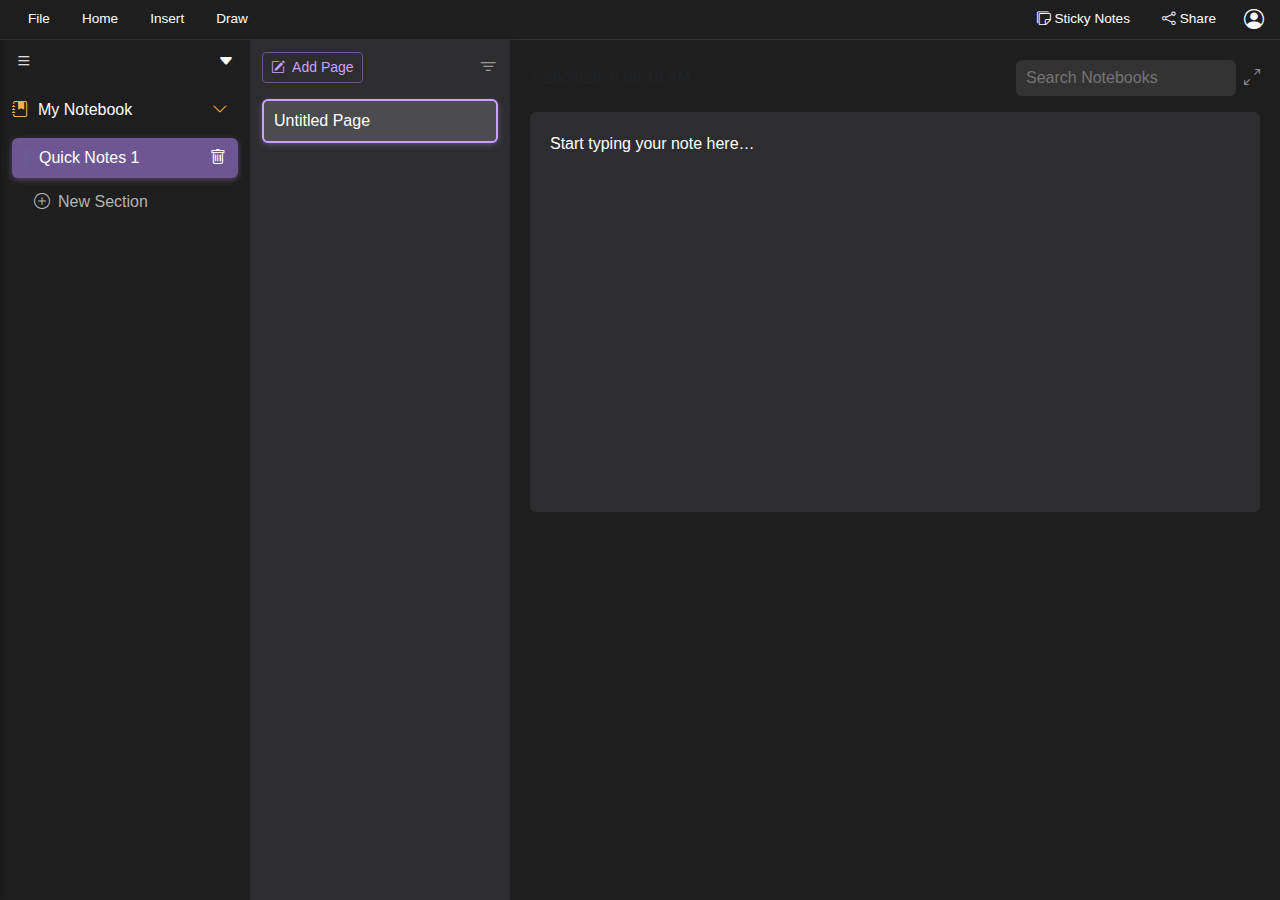
<file: ui/index.html>
<!DOCTYPE html>
<html lang="en">
<head>
    <meta charset="UTF-8" />
    <meta name="viewport" content="width=device-width, initial-scale=1.0" />
    <title>OneNote UI Clone</title>
    <link
        href="https://cdn.jsdelivr.net/npm/bootstrap@5.3.3/dist/css/bootstrap.min.css"
        rel="stylesheet"
    />
    <link
        href="https://cdn.jsdelivr.net/npm/bootstrap-icons@1.10.5/font/bootstrap-icons.css"
        rel="stylesheet"
    />
    <style>
        :root {
            --dark-bg: #1e1e1e;
            --secondary-bg: #2d2d30;
            --panel-bg: #121212;
            --border-color: #333;
            --text-color: #fff;
            --highlight-color: #c8a2ff;
            --subtle-color: #6e5693;
            --sidebar-width: 250px;
            --sidebar-collapsed-width: 60px;
            --transition-duration: 0.2s;
            --transition-easing: ease-in-out;
        }

        body {
            background-color: var(--dark-bg);
            color: var(--text-color);
            height: 100vh;
            margin: 0;
            font-family: 'Segoe UI', sans-serif;
            overflow: hidden;
        }

        /* --- Scrollbar Styling --- */
        ::-webkit-scrollbar {
            width: 8px;
            background-color: var(--secondary-bg);
        }

        ::-webkit-scrollbar-thumb {
            background-color: #555;
            border-radius: 4px;
        }

        ::-webkit-scrollbar-thumb:hover {
            background-color: #777;
        }

        /* --- Topbar & Toolbar Styling --- */
        .topbar {
            height: 40px;
            background-color: var(--dark-bg);
            padding: 0 16px;
            display: flex;
            align-items: center;
            justify-content: space-between;
            border-bottom: 1px solid var(--border-color);
        }

        .topbar-btn {
            background: transparent;
            border: none;
            color: var(--text-color);
            padding: 6px 12px;
            border-radius: 4px;
            font-size: 0.85rem;
            transition: background-color var(--transition-duration) var(--transition-easing),
                        color var(--transition-duration) var(--transition-easing);
        }

        .topbar-btn:hover {
            background-color: rgba(255, 255, 255, 0.1);
        }

        .topbar-btn.active {
            background-color: var(--subtle-color);
            color: var(--highlight-color);
        }

        .toolbar {
            background-color: var(--dark-bg);
            border-top: 1px solid var(--border-color);
            padding: 8px 16px;
            box-shadow: inset 0 -1px 2px rgba(255, 255, 255, 0.05);
            transition: max-height var(--transition-duration) var(--transition-easing),
                        padding var(--transition-duration) var(--transition-easing),
                        border-top-width var(--transition-duration) var(--transition-easing);
            overflow: hidden;
        }

        .toolbar.hidden {
            max-height: 0;
            padding-top: 0;
            padding-bottom: 0;
            border-top-width: 0;
        }

        .toolbar-group {
            display: flex;
            align-items: center;
            flex-wrap: wrap;
            gap: 8px;
        }

        .tool-btn,
        .style-btn {
            background: transparent;
            border: none;
            color: var(--text-color);
            padding: 6px 10px;
            border-radius: 6px;
            font-size: 16px;
            transition: background var(--transition-duration) var(--transition-easing),
                        transform 0.1s ease-in-out;
        }

        .tool-btn:hover,
        .style-btn:hover {
            background-color: rgba(255, 255, 255, 0.1);
            transform: scale(1.05);
        }

        .tool-btn:active,
        .style-btn:active {
            transform: scale(0.95);
        }

        .font-select,
        .size-select {
            background-color: #2a2a2a;
            color: var(--text-color);
            border: 1px solid #555;
            border-radius: 4px;
            padding: 4px 8px;
            width: auto;
            min-width: 100px;
            font-size: 14px;
            transition: border-color var(--transition-duration) var(--transition-easing);
        }

        .font-select:focus,
        .size-select:focus {
            border-color: var(--highlight-color);
            outline: none;
        }

        .size-select {
            width: 60px;
            text-align: center;
        }

        /* --- File Menu Panel --- */
        .file-toolbar {
            position: fixed;
            top: 40px; /* below topbar */
            left: 0;
            width: var(--sidebar-width);
            height: calc(100vh - 40px);
            background-color: var(--panel-bg);
            border-right: 1px solid var(--border-color);
            padding: 20px 10px;
            z-index: 1000;
            transform: translateX(-100%);
            transition: transform var(--transition-duration) var(--transition-easing),
                        box-shadow var(--transition-duration) var(--transition-easing);
            box-shadow: 2px 0 5px rgba(0, 0, 0, 0.2);
        }

        .file-toolbar.show {
            transform: translateX(0);
        }

        .file-menu {
            list-style: none;
            padding: 0;
            margin: 0;
        }

        .file-menu li {
            padding: 10px 12px;
            cursor: pointer;
            display: flex;
            align-items: center;
            gap: 12px;
            border-radius: 4px;
            transition: background-color var(--transition-duration) var(--transition-easing);
        }

        .file-menu li:hover {
            background-color: #2a2a2a;
        }

        .file-toolbar .back-btn {
            color: var(--text-color);
            font-size: 20px;
            margin-bottom: 20px;
            background: none;
            border: none;
            transition: color var(--transition-duration) var(--transition-easing);
        }

        .file-toolbar .back-btn:hover {
            color: var(--highlight-color);
        }

        /* --- Main Layout & Sidebar --- */
        .main-layout {
            display: flex;
            height: calc(100vh - 40px);
        }

        .sidebar {
            width: var(--sidebar-width);
            background-color: var(--dark-bg);
            padding-top: 10px;
            transition: width var(--transition-duration) var(--transition-easing),
                        box-shadow var(--transition-duration) var(--transition-easing);
            box-shadow: 2px 0 5px rgba(0, 0, 0, 0.2);
        }

        .sidebar.collapsed {
            width: var(--sidebar-collapsed-width);
        }

        .sidebar.collapsed .text-label {
            display: none;
        }

        .notebook-item {
            padding: 8px 12px;
            font-weight: 500;
            color: var(--text-color);
            border-radius: 6px;
            cursor: pointer;
            display: flex;
            align-items: center;
            transition: background-color var(--transition-duration) var(--transition-easing);
        }

        .notebook-item:hover {
            background-color: rgba(255, 255, 255, 0.05);
        }

        .notebook-item i {
            margin-right: 10px;
            color: #ffb347;
        }

        #notebookArrow {
            transition: transform var(--transition-duration) var(--transition-easing);
        }

        #notebookArrow.rotate {
            transform: rotate(-180deg);
        }

        .section-item {
            display: flex;
            align-items: center;
            padding: 8px 12px;
            font-weight: 500;
            color: var(--text-color);
            border-radius: 6px;
            margin: 6px 12px;
            justify-content: space-between;
            background-color: var(--secondary-bg);
            cursor: pointer;
            transition: background-color var(--transition-duration) var(--transition-easing),
                        box-shadow 0.1s ease-in-out;
        }

        .section-item:hover {
            background-color: #3c3c3f;
            box-shadow: 0 2px 4px rgba(0, 0, 0, 0.1);
        }

        .section-item.active {
            background-color: var(--subtle-color);
            box-shadow: 0 2px 6px rgba(var(--highlight-color-rgb), 0.3);
        }

        .section-item .left {
            display: flex;
            align-items: center;
            flex-grow: 1;
        }

        .color-bar {
            width: 5px;
            height: 20px;
            margin-right: 10px;
            border-radius: 4px;
        }

        .new-section {
            padding-left: 34px;
            margin: 12px 0;
            color: #b3b3b3;
            cursor: pointer;
            display: flex;
            align-items: center;
            gap: 8px;
            transition: color var(--transition-duration) var(--transition-easing);
        }

        .new-section:hover {
            color: var(--text-color);
        }

        .page-list {
            width: 260px;
            background-color: var(--secondary-bg);
            padding: 12px;
            box-shadow: 2px 0 5px rgba(0, 0, 0, 0.2);
        }

        .page-item {
            position: relative;
            background-color: #3c3c3f;
            padding: 10px 12px;
            border-radius: 6px;
            cursor: pointer;
            margin-bottom: 10px;
            transition: background-color var(--transition-duration) var(--transition-easing),
                        box-shadow 0.1s ease-in-out,
                        outline-offset var(--transition-duration) var(--transition-easing),
                        outline-width var(--transition-duration) var(--transition-easing);
        }

        .page-item:hover {
            background-color: #4c4c4f;
            box-shadow: 0 2px 4px rgba(0, 0, 0, 0.1);
        }

        .page-item.active {
            outline: 2px solid var(--highlight-color);
            outline-offset: -2px;
            background-color: #4c4c4f;
            box-shadow: 0 2px 6px rgba(var(--highlight-color-rgb), 0.3);
        }

        .delete-btn {
            display: none;
            position: absolute;
            top: 4px;
            right: 4px;
            color: #bbb;
            cursor: pointer;
            transition: color var(--transition-duration) var(--transition-easing);
        }

        .page-item:hover .delete-btn {
            display: block;
        }

        .delete-btn:hover {
            color: #eee;
        }

        .main-content {
            flex-grow: 1;
            background-color: var(--dark-bg);
            padding: 20px;
            color: #ccc;
            overflow-y: auto;
        }

        .search-bar {
            background-color: #333;
            border: none;
            color: white;
            padding: 6px 10px;
            border-radius: 6px;
            width: 220px;
            transition: background-color var(--transition-duration) var(--transition-easing),
                        color var(--transition-duration) var(--transition-easing),
                        box-shadow var(--transition-duration) var(--transition-easing);
        }

        .search-bar:focus {
            background-color: #444;
            box-shadow: 0 0 4px rgba(var(--highlight-color-rgb), 0.5);
            outline: none;
        }

        .editor {
            min-height: 400px;
            background-color: var(--secondary-bg);
            border: none;
            border-radius: 6px;
            padding: 20px;
            color: var(--text-color);
            outline: none;
            overflow-y: auto;
        }
    </style>
</head>

<body>
    <div class="topbar">
        <div class="d-flex align-items-center gap-2">
            <button class="topbar-btn" id="fileBtn" onclick="toggleToolbar('file')">
                File
            </button>
            <button class="topbar-btn" id="homeBtn" onclick="toggleToolbar('home')">
                Home
            </button>
            <button class="topbar-btn" id="insertBtn" onclick="toggleToolbar('insert')">
                Insert
            </button>
            <button class="topbar-btn" id="drawBtn" onclick="toggleToolbar('draw')">
                Draw
            </button>
        </div>

        <div class="d-flex align-items-center gap-2">
            <button class="topbar-btn">
                <i class="bi bi-stickies"></i> Sticky Notes
            </button>
            <button class="topbar-btn"><i class="bi bi-share"></i> Share</button>
            <i class="bi bi-person-circle text-white fs-5 ms-2"></i>
        </div>
    </div>

    <div id="toolbar-container">
        <div id="fileToolbar" class="file-toolbar hidden">
            <button class="back-btn" onclick="toggleToolbar('file')">
                <i class="bi bi-arrow-left"></i>
            </button>
            <ul class="file-menu">
                <li onclick="alert('Info functionality coming soon!')">
                    <i class="bi bi-house"></i> Info
                </li>
                <li onclick="alert('New functionality coming soon!')">
                    <i class="bi bi-journal-plus"></i> New
                </li>
                <li onclick="alert('Open functionality coming soon!')">
                    <i class="bi bi-folder2-open"></i> Open
                </li>
                <hr class="divider" />
                <li onclick="alert('Save functionality coming soon!')">Save a Copy</li>
                <li onclick="alert('Print functionality coming soon!')">Print</li>
                <li onclick="alert('Share functionality coming soon!')">Share</li>
                <li onclick="alert('Export functionality coming soon!')">Export</li>
                <li onclick="alert('Send functionality coming soon!')">Send</li>
                <div class="file-bottom">
                    <hr class="divider" />
                    <li onclick="alert('Account functionality coming soon!')">
                        Account
                    </li>
                    <li onclick="alert('Options functionality coming soon!')">
                        Options
                    </li>
                </div>
            </ul>
        </div>

        <div id="homeToolbar" class="toolbar hidden">
            <div class="toolbar-content">
                <div class="toolbar-group">
                    <button class="tool-btn" title="Paste" onclick="execCmd('paste')">
                        <i class="bi bi-clipboard"></i>
                    </button>
                    <button
                        class="tool-btn"
                        title="Erase"
                        onclick="execCmd('removeFormat')"
                    >
                        <i class="bi bi-eraser"></i>
                    </button>
                </div>
                <div class="toolbar-group">
                    <select
                        class="font-select form-select form-select-sm"
                        onchange="execCmd('fontName', this.value)"
                        title="Font Style"
                    >
                        <option selected>Calibri</option>
                        <option>Arial</option>
                        <option>Verdana</option>
                        <option>Times New Roman</option>
                        <option>Monospace</option>
                    </select>
                    <select
                        class="size-select form-select form-select-sm"
                        onchange="execCmd('fontSize', this.value)"
                        title="Font Size"
                    >
                        <option value="1">10</option>
                        <option value="2" selected>12</option>
                        <option value="3">14</option>
                        <option value="4">16</option>
                        <option value="5">18</option>
                        <option value="6">20</option>
                        <option value="7">24</option>
                    </select>
                    <button
                        class="style-btn fw-bold"
                        title="Bold"
                        onclick="execCmd('bold')"
                    >
                        B
                    </button>
                    <button
                        class="style-btn fst-italic"
                        title="Italic"
                        onclick="execCmd('italic')"
                    >
                        I
                    </button>
                    <button
                        class="style-btn text-decoration-underline"
                        title="Underline"
                        onclick="execCmd('underline')"
                    >
                        U
                    </button>
                    <button
                        class="style-btn text-decoration-line-through"
                        title="Strikethrough"
                        onclick="execCmd('strikeThrough')"
                    >
                        ab
                    </button>
                    <button
                        class="tool-btn"
                        id="colorBtn"
                        title="Text Color"
                        onclick="document.getElementById('fontColorPicker').click()"
                    >
                        <i class="bi bi-palette"></i>
                    </button>
                    <input type="color" id="fontColorPicker" style="display: none" />
                </div>
                <div class="toolbar-group">
                    <button
                        class="tool-btn"
                        title="Bullet list"
                        onclick="execCmd('insertUnorderedList')"
                    >
                        <i class="bi bi-list-ul"></i>
                    </button>
                    <button
                        class="tool-btn"
                        title="Numbered list"
                        onclick="execCmd('insertOrderedList')"
                    >
                        <i class="bi bi-list-ol"></i>
                    </button>
                    <button
                        class="tool-btn"
                        title="Align Left"
                        onclick="execCmd('justifyLeft')"
                    >
                        <i class="bi bi-text-left"></i>
                    </button>
                    <button
                        class="tool-btn"
                        title="Align Center"
                        onclick="execCmd('justifyCenter')"
                    >
                        <i class="bi bi-text-center"></i>
                    </button>
                    <button
                        class="tool-btn"
                        title="Align Right"
                        onclick="execCmd('justifyRight')"
                    >
                        <i class="bi bi-text-right"></i>
                    </button>
                    <button
                        class="tool-btn"
                        title="Justify"
                        onclick="execCmd('justifyFull')"
                    >
                        <i class="bi bi-justify"></i>
                    </button>
                </div>
            </div>
        </div>

        <div id="insertToolbar" class="toolbar hidden">
            <div class="toolbar-group">
                <button class="tool-btn" onclick="alert('Table Inserted!')">
                    <i class="bi bi-grid-3x3"></i> Table
                </button>
                <button class="tool-btn" onclick="alert('Image Inserted!')">
                    <i class="bi bi-image"></i> Image
                </button>
                <button class="tool-btn" onclick="alert('File Attached!')">
                    <i class="bi bi-file-earmark-text"></i> File
                </button>
                <button class="tool-btn" onclick="alert('Link Inserted!')">
                    <i class="bi bi-link-45deg"></i> Link
                </button>
            </div>
        </div>

        <div id="drawToolbar" class="toolbar hidden">
            <div class="toolbar-group">
                <button class="draw-btn" title="Undo"><i class="bi bi-arrow-counterclockwise"></i></button>
                <button class="draw-btn" title="Select"><i class="bi bi-cursor"></i></button>
                <button class="draw-btn" title="Purple Pen"><i class="bi bi-pencil-fill" style="color:purple"></i></button>
                <button class="draw-btn" title="Red Pen"><i class="bi bi-pencil-fill" style="color:red"></i></button>
                <button class="draw-btn" title="Yellow Highlighter"><i class="bi bi-highlighter" style="color:yellow"></i></button>
                <button class="draw-btn" title="Eraser"><i class="bi bi-eraser"></i></button>
            </div>
        </div>
    </div>

    <div class="main-layout">
        <div id="sidebar" class="sidebar">
            <div class="px-3 mb-3 d-flex justify-content-between align-items-center">
                <i
                    class="bi bi-list notebook-toggle"
                    onclick="toggleSidebar()"
                ></i>
                <i
                    class="bi bi-caret-down-fill notebook-toggle"
                    onclick="toggleNotebookDropdown()"
                ></i>
            </div>
            <div id="notebookContainer">
                <div class="notebook-item mb-2" onclick="toggleNotebookDropdown()">
                    <i class="bi bi-journal-bookmark-fill"></i
                    ><span class="text-label">My Notebook</span>
                    <i id="notebookArrow" class="bi bi-chevron-down ms-auto"></i>
                </div>
                <div id="sectionList" class="collapse show"></div>
            </div>
            <div class="new-section" onclick="addSection()">
                <i class="bi bi-plus-circle"></i> <span class="text-label">New Section</span>
            </div>
        </div>

        <div class="page-list" id="pageList">
            <div class="d-flex justify-content-between align-items-center mb-3">
                <button
                    class="btn btn-sm"
                    style="border: 1px solid var(--subtle-color); color: var(--highlight-color)"
                    onclick="addPage()"
                >
                    <i class="bi bi-pencil-square me-1"></i> Add Page
                </button>
                <i
                    class="bi bi-filter text-white-50 fs-5"
                    style="cursor: pointer"
                ></i>
            </div>
        </div>

        <div class="main-content">
            <div class="d-flex justify-content-between align-items-center mb-3">
                <div class="text-muted" id="dateTimeDisplay"></div>
                <div class="d-flex align-items-center">
                    <input
                        type="text"
                        class="search-bar me-2"
                        placeholder="Search Notebooks"
                    />
                    <i
                        class="bi bi-arrows-angle-expand text-white-50"
                        title="Expand View"
                    ></i>
                </div>
            </div>
            <div contenteditable="true" class="editor" id="editor">
                Start typing your note here...
            </div>
        </div>
    </div>

    <script>
        const sectionColors = [
            '#ff6f61',
            '#6b5b95',
            '#88b04b',
            '#f7cac9',
            '#92a8d1',
        ];
        let sectionCount = 1;
        let sectionData = {};
        let currentSectionId = null;
        let currentPageIndex = null;
        let timestampInserted = false;

        // Helper function to get RGB values from hex for shadows
        function hexToRgb(hex) {
            const bigint = parseInt(hex.slice(1), 16);
            const r = (bigint >> 16) & 255;
            const g = (bigint >> 8) & 255;
            const b = bigint & 255;
            return `${r}, ${g}, ${b}`;
        }
        document.documentElement.style.setProperty('--highlight-color-rgb', hexToRgb(getComputedStyle(document.documentElement).getPropertyValue('--highlight-color').trim()));

        // Add a new section
        function addSection() {
            const sectionId = `section-${Date.now()}`;
            const color = sectionColors[sectionCount % sectionColors.length];
            const sectionHtml = `
                <div class="section-item" data-section-id="${sectionId}">
                    <div class="left" onclick="selectSection('${sectionId}', this)">
                        <div class="color-bar" style="background-color:${color}"></div>
                        <span class="text-label">Quick Notes ${sectionCount}</span>
                    </div>
                    <i class="bi bi-trash" title="Delete" onclick="deleteSection(this)"></i>
                </div>`;
            document
                .getElementById('sectionList')
                .insertAdjacentHTML('beforeend', sectionHtml);

            sectionData[sectionId] = [
                { title: 'Untitled Page', content: '', timestamp: '' },
            ];
            sectionCount++;
            selectSection(
                sectionId,
                document.querySelector(`div[data-section-id="${sectionId}"] .left`)
            );
        }

        // Select section and update UI
        function selectSection(sectionId, el) {
            currentSectionId = sectionId;
            currentPageIndex = null;
            timestampInserted = false;

            document
                .querySelectorAll('.section-item')
                .forEach((si) => si.classList.remove('active'));
            el.parentElement.classList.add('active');

            renderPageList();
            if (sectionData[sectionId]?.length > 0) {
                loadPageFromData(0);
            } else {
                clearEditor();
            }
        }

        // Delete section
        function deleteSection(icon) {
            const sectionEl = icon.closest('.section-item');
            const sid = sectionEl.getAttribute('data-section-id');
            if (confirm('🗑️ Delete this section and all its pages?')) {
                delete sectionData[sid];
                sectionEl.remove();
                clearEditor();
                currentSectionId = null;
                renderPageList();
            }
        }

        // Render page list
        function renderPageList() {
            const pageList = document.getElementById('pageList');
            const pages = sectionData[currentSectionId] || [];

            // Preserve the "Add Page" and "Filter" buttons
            const headerHtml = `
                <div class="d-flex justify-content-between align-items-center mb-3">
                    <button class="btn btn-sm" style="border:1px solid var(--subtle-color); color:var(--highlight-color);" onclick="addPage()">
                        <i class="bi bi-pencil-square me-1"></i> Add Page
                    </button>
                    <i class="bi bi-filter text-white-50 fs-5" style="cursor: pointer;"></i>
                </div>`;
            pageList.innerHTML = headerHtml;

            pages.forEach((p, idx) => {
                const div = document.createElement('div');
                div.className = 'page-item';
                if (idx === currentPageIndex) div.classList.add('active');
                div.innerHTML = `${p.title} <i class="bi bi-x-lg delete-btn" onclick="deletePage(event, ${idx})"></i>`;
                div.onclick = () => loadPageFromData(idx);
                pageList.appendChild(div);
            });
        }

        // Add a new page
        function addPage() {
            if (!currentSectionId) return;
            sectionData[currentSectionId].push({
                title: 'Untitled Page',
                content: '',
                timestamp: '',
            });
            renderPageList();
            loadPageFromData(sectionData[currentSectionId].length - 1);
        }

        // Delete a page
        function deletePage(evt, index) {
            evt.stopPropagation();
            sectionData[currentSectionId]?.splice(index, 1);
            renderPageList();
            clearEditor();
        }

        // Load page into editor
        function loadPageFromData(index) {
            currentPageIndex = index;
            timestampInserted = false;

            const page = sectionData[currentSectionId][index];
            document.getElementById('editor').innerHTML =
                page.content || 'Start typing your note here…';
            document.getElementById('dateTimeDisplay').innerText =
                page.timestamp || (page.timestamp = getCurrentDateTime());
            timestampInserted = !!page.timestamp;
            renderPageList();
        }

        // Clear editor area
        function clearEditor() {
            document.getElementById('editor').innerHTML = '';
            document.getElementById('dateTimeDisplay').innerText = '';
        }

        // Handle editor typing and update page metadata
        document.getElementById('editor').addEventListener('input', function () {
            if (currentSectionId === null || currentPageIndex === null) return;

            const textLines = this.innerText.split('\n');
            const title = textLines[0].trim() || 'Untitled Page';
            const page = sectionData[currentSectionId][currentPageIndex];

            page.title = title;
            page.content = this.innerHTML;

            if (!timestampInserted) {
                timestampInserted = true;
                page.timestamp = getCurrentDateTime();
                document.getElementById('dateTimeDisplay').innerText = page.timestamp;
            }

            renderPageList();
        });

        // Get current date/time string
        function getCurrentDateTime() {
            return new Date().toLocaleString();
        }

        // Sidebar toggle functions
        function toggleSidebar() {
            document.getElementById('sidebar').classList.toggle('collapsed');
        }

        function toggleNotebookDropdown() {
            const list = document.getElementById('sectionList');
            const arrow = document.getElementById('notebookArrow');
            list.classList.toggle('show');
            arrow.classList.toggle('rotate');
        }

        // Main function to toggle toolbars
        function toggleToolbar(toolbarId) {
            const toolbars = ['file', 'home', 'insert', 'draw'];
            const selectedToolbar = document.getElementById(`${toolbarId}Toolbar`);
            const selectedButton = document.getElementById(`${toolbarId}Btn`);

            if (toolbarId === 'file') {
                selectedToolbar.classList.toggle('show');
            } else {
                selectedToolbar.classList.toggle('hidden');
            }

            // Toggle active state for all buttons based on which toolbar is open
            toolbars.forEach((id) => {
                const btn = document.getElementById(`${id}Btn`);
                const toolbar = document.getElementById(`${id}Toolbar`);
                if (
                    (id !== 'file' && !toolbar.classList.contains('hidden')) ||
                    (id === 'file' && toolbar.classList.contains('show'))
                ) {
                    btn.classList.add('active');
                } else {
                    btn.classList.remove('active');
                }
            });
        }

        // Text editing commands for the editor
        function execCmd(command, value = null) {
            document.execCommand(command, false, value);
        }

        // Event listeners to handle the toolbar state
        document.addEventListener('DOMContentLoaded', () => {
            addSection(); // Start with one section
            
            // Set up font color picker
            document
                .getElementById('fontColorPicker')
                .addEventListener('input', (e) => {
                    execCmd('foreColor', e.target.value);
                });

            // Handle section title editing
            document.getElementById('sectionList').addEventListener('dblclick', function(e) {
                const input = e.target.closest('.section-item .left input');
                if (input) {
                    input.focus();
                }
            });

            document.getElementById('sectionList').addEventListener('blur', function(e) {
                const input = e.target.closest('.section-item .left input');
                if (input) {
                    const sectionEl = input.closest('.section-item');
                    const sectionId = sectionEl.getAttribute('data-section-id');
                    if (sectionData[sectionId] && sectionData[sectionId].length > 0) {
                        sectionData[sectionId][0].title = input.value;
                    }
                }
            }, true); // Use capture to catch blur event
        });
    </script>
</body>
</html>
</file>
